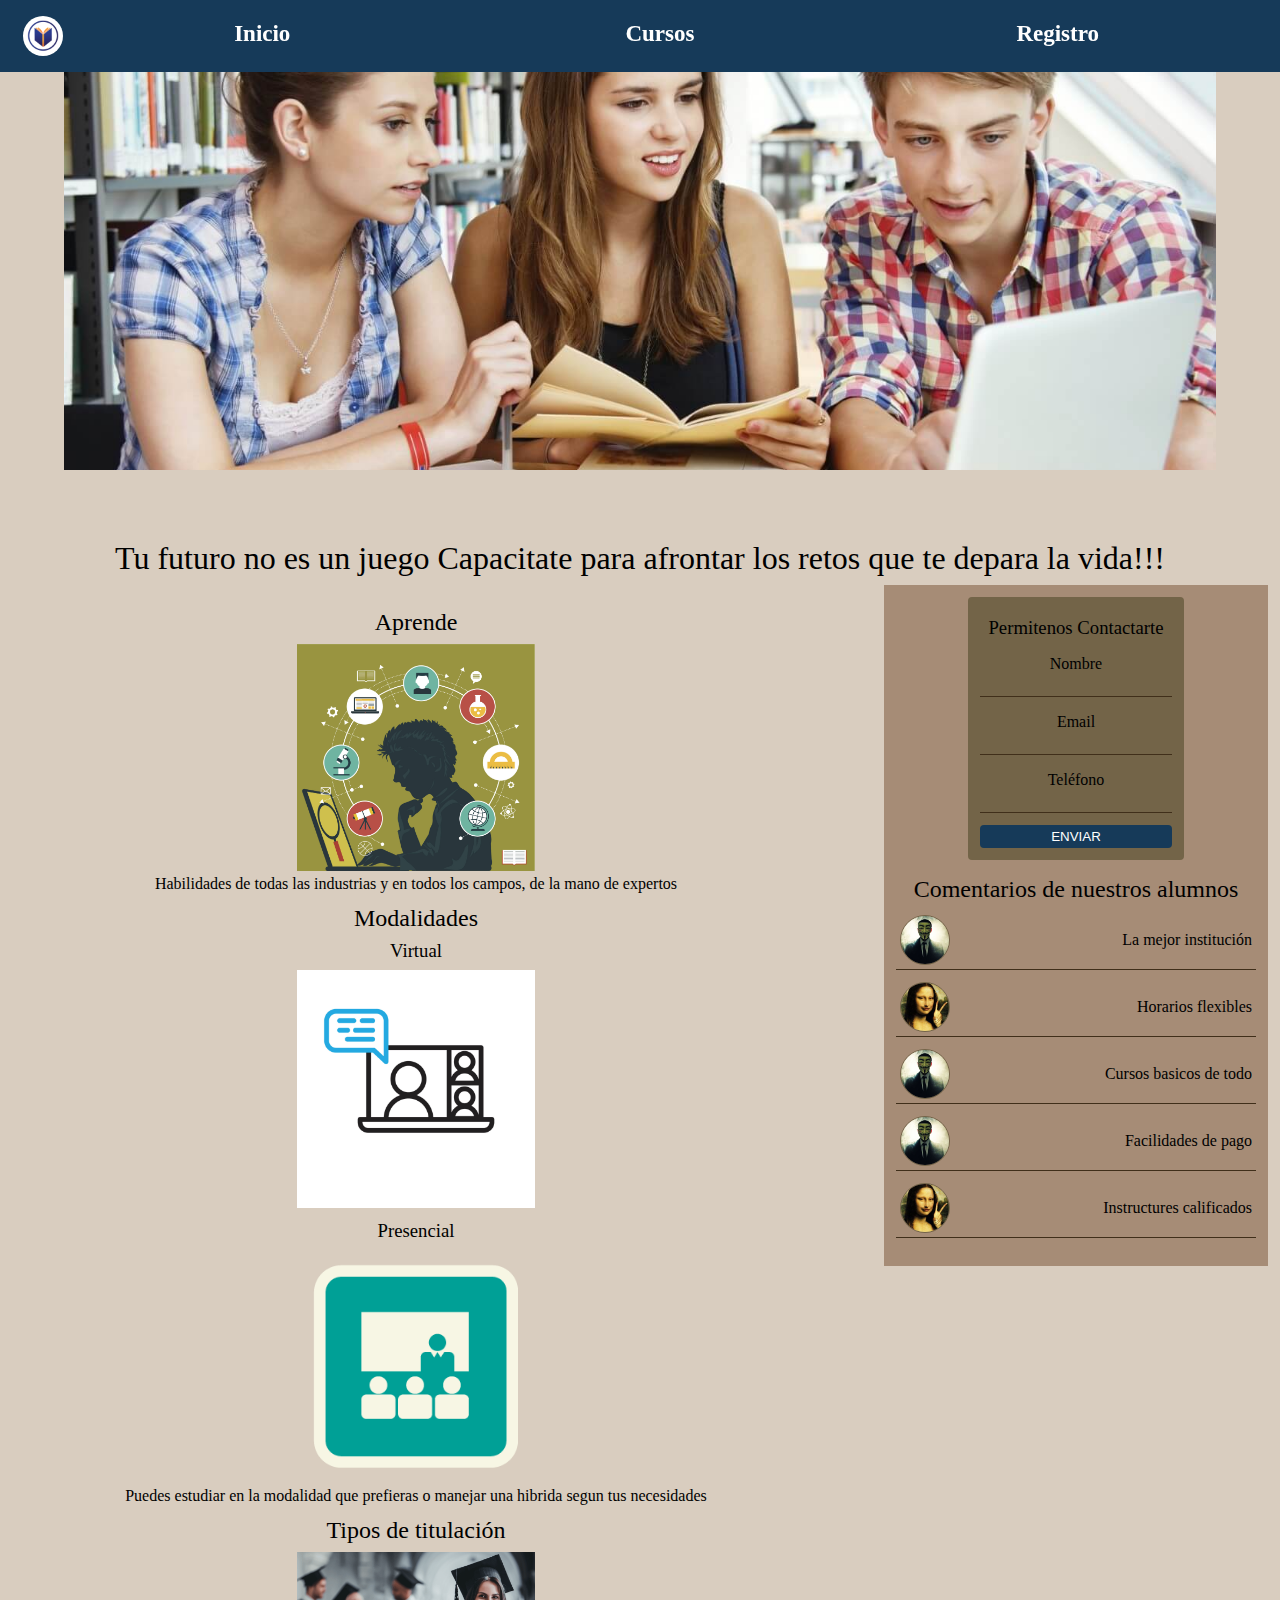
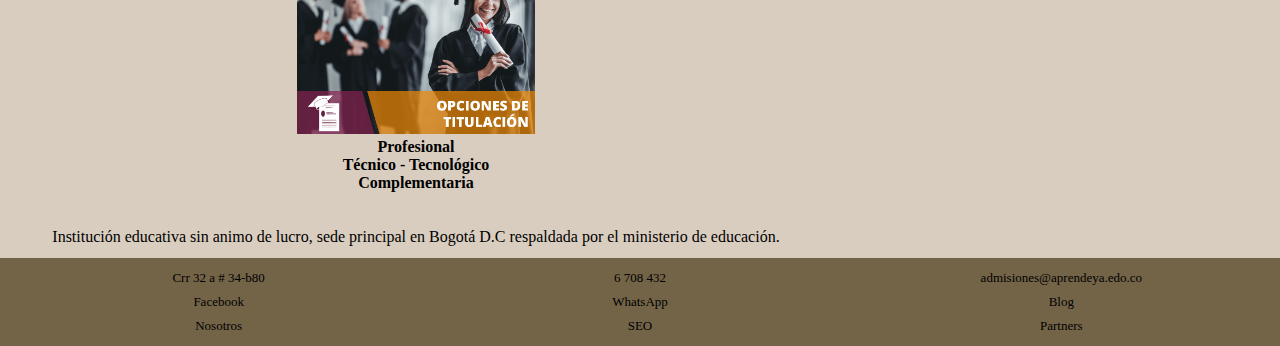
<file: index.html>
<!DOCTYPE html>
<html lang="es">
<head>
    <meta charset="UTF-8">
    <meta http-equiv="X-UA-Compatible" content="IE=edge">
    <meta name="viewport" content="width=device-width, initial-scale=1.0">
    <link rel="stylesheet" href="./assets/css/styles.css">
    <link rel="stylesheet" href="https://cdnjs.cloudflare.com/ajax/libs/font-awesome/6.4.0/css/all.min.css">
    <link rel="preconnect" href="https://fonts.googleapis.com">
    <link rel="preconnect" href="https://fonts.gstatic.com" crossorigin>
    <link href="https://fonts.googleapis.com/css2?family=Marcellus&display=swap" rel="stylesheet">
    <title>Aprende-YA</title>
</head>
<body>
    <header>
        <nav class="nav">
            <picture class="logo">
                <img src="./assets/images/logo.png" alt="logo">
            </picture>
            <button id="movil-menu">
                <i class="fa-solid fa-bars"></i>
            </button>
            <ul class="menu" id="menu">
                <button id="btnClose">X</button>
                <li class="menu-item"><a href="./index.html">Inicio</a></li>
                <li class="menu-item"><a href="./cursos.html">Cursos</a></li>
                <li class="menu-item"><a href="./registro.html">Registro</a></li>
            </ul>
        </nav>
        <picture class="image-header">
            <img src="./assets/images/estudiantes.jpg" alt="">
        </picture>
        <h1 id="slogan">Tu futuro no es un juego Capacitate para afrontar  los retos  que te depara la vida!!!</h1>
    </header>

    <main>
        <section>
            <article>
                <h2>Aprende</h2>
                <figure>
                    <img src="./assets/images/aprender.jpg" alt="habilidades">
                </figure>
                <p>Habilidades de todas las industrias y en todos los campos, de la mano de expertos</p>
            </article>
            <article>
                <h2>Modalidades</h2>
                <h3>Virtual</h3>
                <figure>
                    <img src="./assets/images/virtual.jpg" alt="virtual">
                </figure>
                <h3>Presencial</h3>
                <figure>
                    <img src="./assets/images/presencial.png" alt="presencial">
                </figure>
                <p>Puedes estudiar en la modalidad que prefieras o manejar una hibrida segun tus necesidades</p>
            </article>
            <article>
                <h2>Tipos de titulación</h2>
                <figure>
                    <img src="./assets/images/titulacion.png" alt="Titulacion">
                </figure>
                <h4>Profesional</h4>
                <h4>Técnico - Tecnológico</h4>
                <h4>Complementaria</h4>
            </article>
        </section>

        <section>
            <p>Institución educativa sin animo de lucro, sede principal en  Bogotá D.C 
                respaldada por el ministerio de educación.
            </p>
        </section>
    </main>
    <aside>
        <form id="formulario" >
            <h3>Permitenos Contactarte</h3>
            <label for="name">Nombre</label>
            <input type="text" id="name" required placeholder="">
            <label for="email">Email</label>
            <input type="email" id="email" required placeholder="">
            <label for="tel">Teléfono</label>
            <input type="tel" id="tel" required placeholder="">
            <button id="btnsend">
                ENVIAR
            </button>
        </form>
        <p id="confirmar"></p>

        <div class="coment-container">
            <h2>Comentarios de nuestros alumnos</h2>
            <div class="coment">
                    <div class="img-coment">
                        <img src="./assets/images/perfil1.jpg" alt="">
                    </div>
                <p>La mejor institución   </p>
            </div>
            <div class="coment">
                <div class="img-coment">
                    <img src="./assets/images/perfil2.jpg" alt="">
                </div>
                <p>Horarios flexibles    </p>
            </div>
            <div class="coment">
                <div class="img-coment">
                    <img src="./assets/images/perfil1.jpg" alt="">
                </div>
                <p>Cursos basicos de todo</p>
            </div>
            <div class="coment">
                <div class="img-coment">
                    <img src="./assets/images/perfil1.jpg" alt="">
                </div>
                <p>Facilidades de pago</p>
            </div>
            <div class="coment">
                <div class="img-coment">
                    <img src="./assets/images/perfil2.jpg" alt="">
                </div>
                <p>Instructures calificados</p>
            </div>
        </div>
    </aside>
    <footer>
            <li><a href="#">Crr 32 a # 34-b80</a></li>
            <li><a href="#">6 708 432</a></li>
            <li><a href="#">admisiones@aprendeya.edo.co</a></li>
            <li><a href="#">Facebook</a></li>
            <li><a href="#">WhatsApp</a></li>
            <li><a href="#">Blog</a></li>
            <li><a href="#">Nosotros</a></li>
            <li><a href="#">SEO</a></li>
            <li><a href="#">Partners</a></li>
    </footer>
    <script src="./assets/js/index.js"></script>
</body>
</html>
</file>
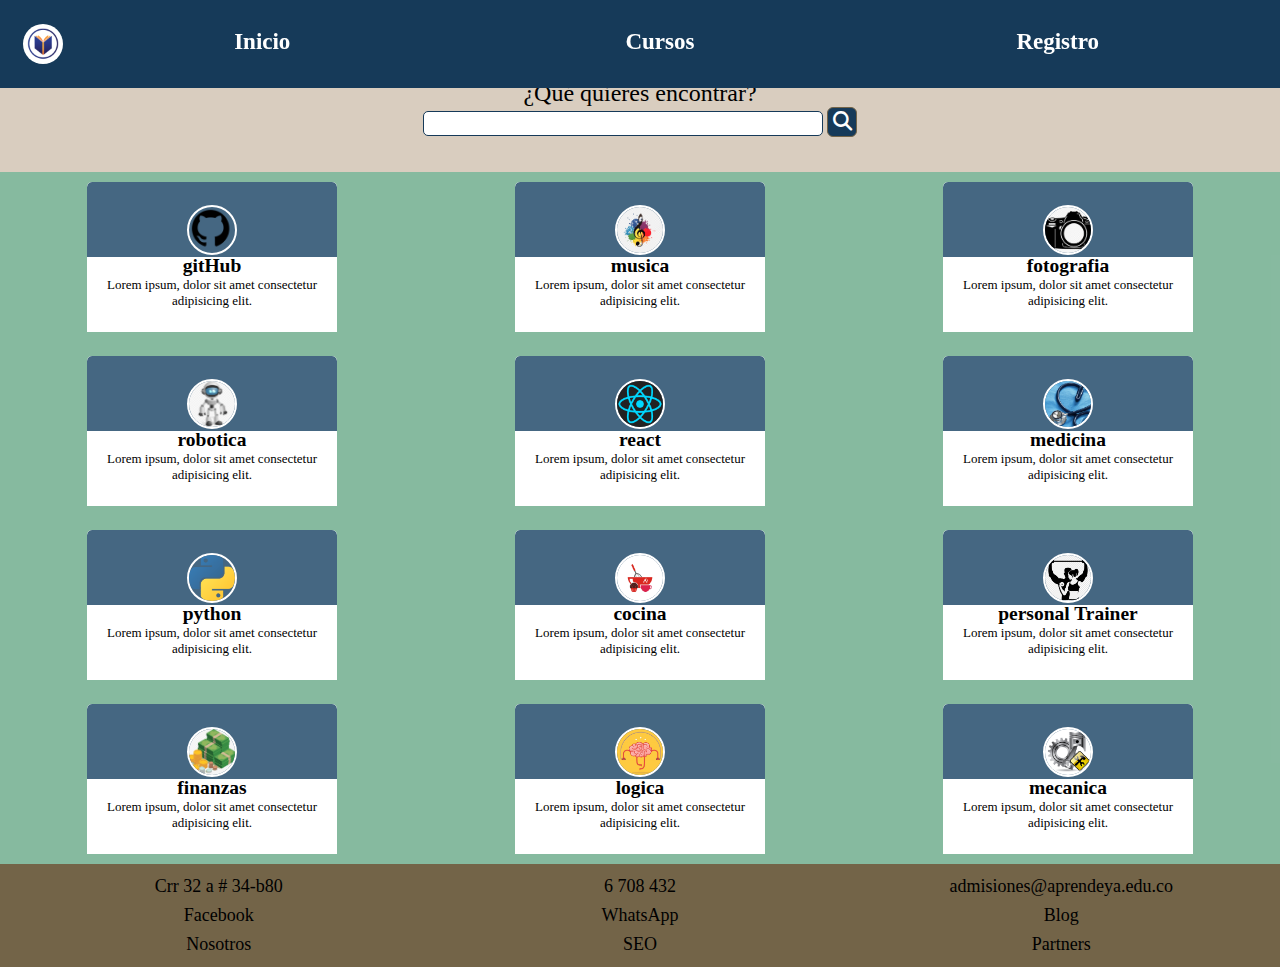
<file: cursos.html>
<!DOCTYPE html>
<html lang="es">
<head>
    <meta charset="UTF-8">
    <meta http-equiv="X-UA-Compatible" content="IE=edge">
    <meta name="viewport" content="width=device-width, initial-scale=1.0">
    <link rel="stylesheet" href="./assets/css/cursos.css">
    <link rel="stylesheet" href="https://cdnjs.cloudflare.com/ajax/libs/font-awesome/6.4.0/css/all.min.css">
    <link rel="preconnect" href="https://fonts.googleapis.com">
    <link rel="preconnect" href="https://fonts.gstatic.com" crossorigin>
    <link href="https://fonts.googleapis.com/css2?family=Open+Sans:wght@300;400&display=swap" rel="stylesheet">
    <title>AprendeYA-Cursos</title>
</head>
<body>
    <header>
        <nav class="nav">
            <picture class="logo">
                <img src="./assets/images/logo.png" alt="logo">
            </picture>
            <button id="movil-menu">
                <i class="fa-solid fa-bars"></i>
            </button>
            <ul class="menu" id="menu">
                <button id="btnClose">X</button>
                <li class="menu-item"><a href="./index.html">Inicio</a></li>
                <li class="menu-item"><a href="./cursos.html">Cursos</a></li>
                <li class="menu-item"><a href="./registro.html">Registro</a></li>
            </ul>
        </nav>
    </header>
    <main>
        <section id="section-search">
            <label for="buscar">¿Qué quieres encontrar?</label>
            <span>
                <input type="search" id="search">
                <button id="btnsearch"><i class="fa-solid fa-magnifying-glass"></i></button>
            </span>
            <div id="show">

            </div>
        </section>
        <section id="cursos">
        </section>
    </main>
    <footer>
            <li><a href="#">Crr 32 a # 34-b80</a></li>
            <li><a href="#">6 708 432</a></li>
            <li><a href="#">admisiones@aprendeya.edu.co</a></li>
            <li><a href="#">Facebook</a></li>
            <li><a href="#">WhatsApp</a></li>
            <li><a href="#">Blog</a></li>
            <li><a href="#">Nosotros</a></li>
            <li><a href="#">SEO</a></li>
            <li><a href="#">Partners</a></li>
    </footer>
    <script src="./assets/js/cursos.js"></script>
    <script src="./assets/js/index.js"></script>
</body>
</html>
</file>
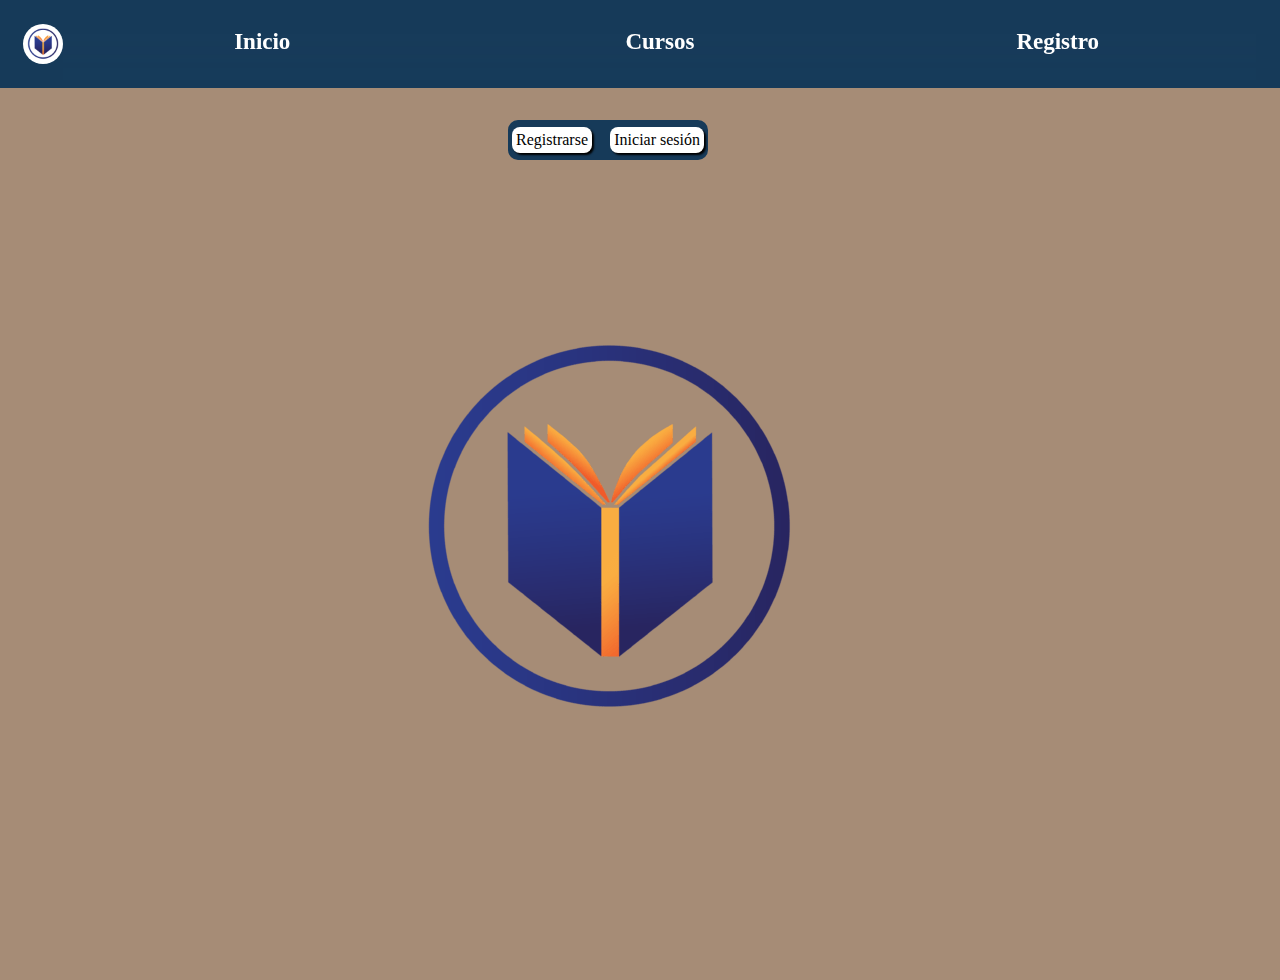
<file: registro.html>
<!DOCTYPE html>
<html lang="es">
<head>
    <meta charset="UTF-8">
    <meta http-equiv="X-UA-Compatible" content="IE=edge">
    <meta name="viewport" content="width=device-width, initial-scale=1.0">
    <link rel="stylesheet" href="https://cdnjs.cloudflare.com/ajax/libs/font-awesome/6.4.0/css/all.min.css">
    <link rel="stylesheet" href="./assets/css/registro.css">
    <title>AprendeYA-Registro</title>
</head>
<body>
    <header>
        <nav class="nav">
            <picture class="logo">
                <img src="./assets/images/logo.png" alt="logo">
            </picture>
            <button id="movil-menu">
                <i class="fa-solid fa-bars"></i>
            </button>
            <ul class="menu" id="menu">
                <button id="btnClose">X</button>
                <li class="menu-item"><a href="./index.html">Inicio</a></li>
                <li class="menu-item"><a href="./cursos.html">Cursos</a></li>
                <li class="menu-item"><a href="./registro.html">Registro</a></li>
            </ul>
        </nav>
    </header>
    <main>
        <section id="s-main">

            <section id="modal">

            </section>
            <input type="radio" name="forms" id="registro">
            <input type="radio" name="forms" id="login">
            <div id="labels">
                <label for="registro" id="l-registro">Registrarse</label>
                <label for="login" id="l-login">Iniciar sesión</label>
            </div>
            <section id="s-registro">
                <form id="form-registro">
                    <label for="name">Nombre Completo</label>
                    <input type="text" id="name">
                    <label for="">Correo</label>
                    <input type="email" id="email">
                    <label for="">Teléfono</label>
                    <input type="number" id="tel">
                    <label for="">Contraseña</label>
                    <input type="password" id="password">
                    <label for="">Confirmar Contraseña</label>
                    <input type="password" id="confirm-password">
                    <button type="submit" class="submit">Registrarse</button>
                    <button type="reset" class="reset">Limpiar</button>
                    <div id="show"></div>
                </form>
            </section>
            <section id="s-login">
                <form id="form-login">
                    <label for="login-correo">Correo</label>
                    <input type="email" id="login-correo">
                    <label for="">Contraseña</label>
                    <input type="password" id="login-password">
                    <button type="submit" class="submit">Ingresar</button>
                    <button type="reset" class="reset">Cancelar</button>
                    <div id="see"></div>
                </form>
        </section>
        </section>
    </main>
    <script src="./assets/js/registro.js"></script>
</body>
</html>
</file>
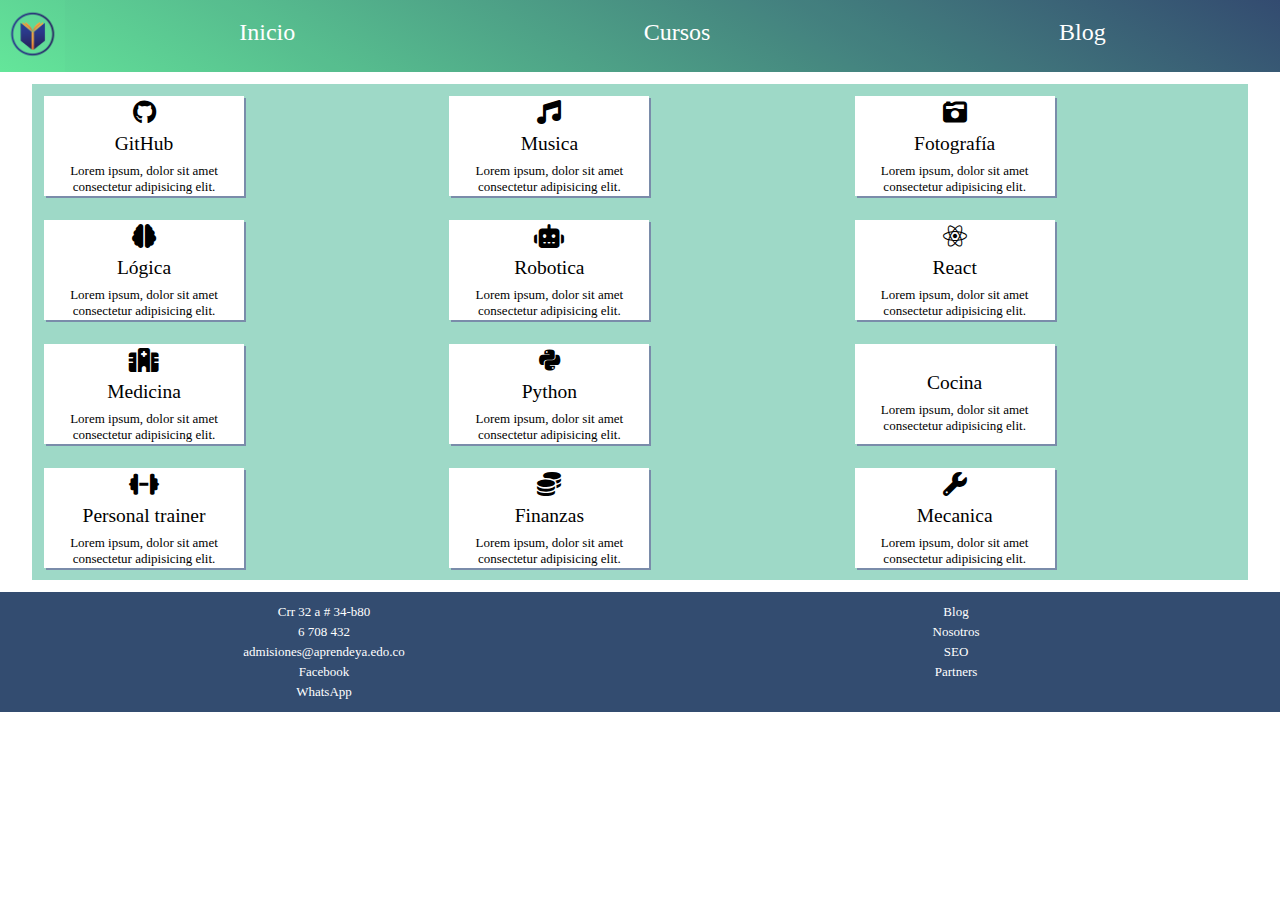
<file: assets/pages/cursos.html>
<!DOCTYPE html>
<html lang="es">
<head>
    <meta charset="UTF-8">
    <meta http-equiv="X-UA-Compatible" content="IE=edge">
    <meta name="viewport" content="width=device-width, initial-scale=1.0">
    <link rel="stylesheet" href="../styles.css">
    <link rel="stylesheet" href="../cursos.css">
    <link rel="stylesheet" href="https://cdnjs.cloudflare.com/ajax/libs/font-awesome/6.4.0/css/all.min.css">
    <link rel="preconnect" href="https://fonts.googleapis.com">
    <link rel="preconnect" href="https://fonts.gstatic.com" crossorigin>
    <link href="https://fonts.googleapis.com/css2?family=Marcellus&display=swap" rel="stylesheet">
    <title>Cursos</title>
</head>
<body>
    <header>
        <nav class="nav">
            <picture class="logo">
                <img src="../images/logo.png" alt="logo">
            </picture>
            <label for="movil-menu" class="movil-menu">
                <i class="fa-solid fa-bars"></i>
            </label>
            <input type="checkbox" id="movil-menu">
            <ul class="menu">
                <li class="menu-item"><a href="../../index.html">Inicio</a></li>
                <li class="menu-item"><a href="./cursos.html">Cursos</a></li>
                <li class="menu-item"><a href="./blog.html">Blog</a></li>
            </ul>
        </nav>
    </header>
    <main>
        <section id="cursos">
            <div class="card">

                <span>
                    <i class="fa-brands fa-github"></i>
                </span>
                <div>
                    <h2>GitHub</h2>
                    Lorem ipsum, dolor sit amet consectetur adipisicing elit.
                </div>

            </div>
            <div class="card">

                <span>
                    <i class="fa-solid fa-music"></i>
                </span>
                <div>
                    <h2>Musica</h2>
                    Lorem ipsum, dolor sit amet consectetur adipisicing elit.
                </div>

            </div>
            <div class="card">

                <span><i class="fa-solid fa-camera-retro"></i></span>
                <div>
                    <h2>Fotografía</h2>
                    Lorem ipsum, dolor sit amet consectetur adipisicing elit.
                </div>

            </div>
            <div class="card">

                <span><i class="fa-solid fa-brain"></i></span>
                <div>
                    <h2>Lógica</h2>
                    Lorem ipsum, dolor sit amet consectetur adipisicing elit.
                </div>

            </div>
            <div class="card">

                <span><i class="fa-solid fa-robot"></i></span>
                <div>
                    <h2>Robotica</h2>
                    Lorem ipsum, dolor sit amet consectetur adipisicing elit.
                </div>

            </div>
            <div class="card">

                <span><i class="fa-brands fa-react"></i></span>
                <div>
                    <h2>React</h2>
                    Lorem ipsum, dolor sit amet consectetur adipisicing elit.
                </div>

            </div>
            <div class="card">

                <span><i class="fa-solid fa-hospital"></i></i></span>
                <div>
                    <h2>Medicina</h2>
                    Lorem ipsum, dolor sit amet consectetur adipisicing elit.
                </div>

            </div>
            <div class="card">

                <span><i class="fa-brands fa-python"></i></span>
                <div>
                    <h2>Python</h2>
                    Lorem ipsum, dolor sit amet consectetur adipisicing elit.
                </div>

            </div>
            <div class="card">

                <span><i class="fa-solid fa-knife-kitchen"></i></span>
                <div>
                    <h2>Cocina</h2>
                    Lorem ipsum, dolor sit amet consectetur adipisicing elit.
                </div>

            </div>
            <div class="card">

                <span><i class="fa-solid fa-dumbbell"></i></span>
                <div>
                    <h2>Personal trainer</h2>
                    Lorem ipsum, dolor sit amet consectetur adipisicing elit.
                </div>

            </div>
            <div class="card">

                <span><i class="fa-solid fa-coins"></i></span>
                <div>
                    <h2>Finanzas</h2>
                    Lorem ipsum, dolor sit amet consectetur adipisicing elit.
                </div>
            </div>
            <div class="card">

                <span><i class="fa-solid fa-wrench"></i></span>
                <div>
                    <h2>Mecanica</h2>
                    Lorem ipsum, dolor sit amet consectetur adipisicing elit.
                </div>

            </div>
            
        </section>
    </main>
    <footer>
        <ul>
            <li><a href="#">Crr 32 a # 34-b80</a></li>
            <li><a href="#">6 708 432</a></li>
            <li><a href="#">admisiones@aprendeya.edo.co</a></li>
            <li><a href="#">Facebook</a></li>
            <li><a href="#">WhatsApp</a></li>
        </ul>
        <ul>
            <li><a href="#">Blog</a></li>
            <li><a href="#">Nosotros</a></li>
            <li><a href="#">SEO</a></li>
            <li><a href="#">Partners</a></li>
        </ul>
    </footer>
    
</body>
</html>
</file>
<file: assets/css/styles.css>
*{
    margin: 0;
    padding: 0;
    text-decoration: none;
    list-style: none;
    box-sizing: border-box;
    /* Color Theme Swatches in Hex */
    --color-principal: #163A59;
    --color-secundario: #736448;
    --color-complemento: #402F1A;
    --color-base: #D9CDBF;
    --color-base2: #A68C76; 
    --color-black: #000;
    --color-white: #fff;
}

body{
    background-color: var(--color-base);
}
img{
    width: 100%;
    height: 100%;
    object-fit: cover;
}

h1,
h2,
h3{
    font-weight:400;
    margin: 8px;
}
/*Estilos del header y sus hijos*/
header{
    display: grid;
    justify-items: center;
    text-align: center;
}

#slogan{
    margin-top: 70px;
}
.nav{
    position: fixed;
    width: 100%;
    height: max-content;
    padding: 8px 12px;
    display: flex;
    justify-content: space-between;
    align-items: inherit;
    background-color:var(--color-principal);
}

.image-header {
    display: none;
}

.logo{
    width: 40px;
    height: 40px;
    background-color: var(--color-white);
    border-radius: 50%;
}

.menu{
    position:absolute;
    backdrop-filter: blur(20px);
    width: 95%;
    height: 100vh;
    flex-direction: column;
    justify-content: center;
    align-items: center;
    font-size: x-large;
    display: none;
    z-index: 10;
    transition: all .7s;
}

.active{
    display: flex;
}

.menu #btnClose{
    position: fixed;
    width: 20px;
    height: 20px;
    border-radius: 50%;
    border: none;
    background-color: transparent;
    font-size: large;
    font-weight: bold;
    color: var(--color-white);
    top: 16px;
}

.menu-item{
    background-color: var(--color-secundario);
    width: 95%;
    height: 2rem;
    margin: 8px;
    border-radius: 8px;
}

.menu-item:hover{
    background-color: var(--color-base);
    opacity: .2;
}

.menu-item a{
    font-family: Times, serif;
    font-weight: 700;
    color: var(--color-white);
    font-size: 23px;
}
.menu-item a:hover{
    color: var(--color-principal);
}
.movil-menu{
    z-index: 3;
    margin: 8px 12px;
    color: var(--color-white);
    cursor: pointer;
}
#movil-menu{
    float: right;
    background-color: transparent;
    border: none;
    color:var(--color-white);
    font-size: larger;
    z-index: 3;
}

/*Contenido principal*/

main{
    width: 100%;
    height: min-content;
    display: flex;
    flex-wrap: wrap;
    justify-content: center;
}

section{
    width: 95%;
    margin: 12px 0;
    text-align: center;
}

article{
    margin: 12px 0;
}

article img{
    width: 70%;
}

aside{
    padding: 8px;
    display: flex;
    flex-direction: column;
    align-items: center;
    text-align: center;
    margin-top: 20px;
}

/*Estilos del formulario de contacto*/

form{
    display: grid;
    grid-template-columns:1fr;
    background-color: var(--color-secundario);
    border-radius: 4px;
    max-width: fit-content;
    height: auto;
    padding: 12px;
}
form h3{
    color: var(--color-naranja);
}
label{
    color: var(--color-blanco);
    margin-top: 8px ;
}
input{
    border: none;
    background-color: transparent;
    outline: none;
    color:var(--color-white);
    padding: 4px;
    margin-bottom: 8px;
    border-bottom: 1px solid var(--color-complemento);
}

#btnsend{
    background-color:var(--color-principal);
    color:var(--color-white);
    border: none;
    margin-top: 4px;
    padding: 4px;
    border-radius: 4px;
    transition: all .5s;
}
#btnsend:active{
    transform: scale(.8);
    opacity: .2;
    font-weight: bold;
}

/*Seccion de comentarios estudiantes*/

.coment-container{
    width: 100%;
    margin: 8px 0;
}
.coment{
    width: 100%;
    height: auto;
    display: flex;
    border-bottom: 1px solid var(--color-complemento);
    justify-content: space-between;
    align-items: center;
    padding: 4px;
    margin-bottom: 8px;
}
.img-coment{
    width: 50px;
    height: 50px;
    border-radius: 50%;
    border: 1px solid var(--color-secundario);
}
.img-coment img{
    border-radius: 50%;
}
/*Estilos del pie de pagina*/

footer{
    display: grid;
    grid-template-columns: 1fr 1fr;
    background-color: var(--color-secundario);
    padding: 8px;
    font-size: small;
    text-align: center;
}

footer li{
    margin: 4px 0;
}

footer a{
    color: var(--color-black);
    font-weight: 500;
}
/*Media querys*/
@media  screen and (min-width: 767px) {

    .nav{
        flex-direction: row;
        justify-content: center;
        align-items: center;
    }
    .image-header {
        margin-top: 70px;
        position: relative;
        display: flex;
        width: 90vw;
        height: 400px;
        z-index: -1;
    }
    
    .image-header img{
        position: absolute;
    }

    .menu{
        float: none;
        position: relative;
        display: flex;
        flex-direction: row;
        justify-content: space-around;
        height: 8vh;
    }

    .nav button{
        display: none;
    }

    .menu-item{
        background-color: transparent;
        width: 12%;
        height: 2rem;
        margin: 8px;
        border-radius: 8px;
    }
    

    main{
        max-width: 65%;
        display: inline-flex;
    }

    article img{
        width: 30%;
    }

    aside{
        background-color: var(--color-base2);
        float:right;
        margin-top: 0;
        margin-right: 12px;
        width: 30%;
    }
    form{
        grid-template-columns: 1fr;
    }

    footer{
        grid-template-columns: 1fr 1fr 1fr;
    }
    .coment-container{
        width: 100%;
        margin: 8px 0;
    }
}

@media screen and (min-width: 1024px) {

    .nav{
        height: 8vh;
    }
    .nav button{
        display: none;
    }
    .image-header{
        margin-top: 70px;
    }
    main{
        max-width: 65%;
    }
    aside{
        float:right;
        margin-top: 0;
        margin-right: 12px;
        width: 30%;
        padding: 12px;
    }
    footer{
        grid-template-columns: 1fr 1fr 1fr;
    }
}
</file>
<file: assets/css/cursos.css>
*{
    margin: 0;
    padding: 0;
    text-decoration: none;
    list-style: none;
    box-sizing: border-box;
    /* Color Theme Swatches in Hex */
    --color-principal: #163A59;
    --color-secundario: #736448;
    --color-complemento: #402F1A;
    --color-base: #D9CDBF;
    --color-base2: #A68C76; 
    --color-black: #000;
    --color-white: #fff;
}

body{
    background-color: var(--color-base);
}

img{
    width: 100%;
    height: 100%;
    object-fit: cover;
}

header{
    display: grid;
    justify-items: center;
    text-align: center;
}

.nav{
    position: fixed;
    width: 100%;
    height: max-content;
    padding: 8px 12px;
    display: flex;
    justify-content: space-between;
    align-items: inherit;
    background-color:var(--color-principal);
}

.logo{
    width: 40px;
    height: 40px;
    background-color: var(--color-white);
    border-radius: 50%;
}

.menu{
    position:absolute;
    backdrop-filter: blur(20px);
    width: 95%;
    height: 100vh;
    flex-direction: column;
    justify-content: center;
    align-items: center;
    font-size: x-large;
    display: none;
    z-index: 10;
    transition: all .7s;
}

.active{
    display: flex;
}

.menu #btnClose{
    position: fixed;
    width: 20px;
    height: 20px;
    border-radius: 50%;
    border: none;
    background-color: transparent;
    font-size: large;
    font-weight: bold;
    color: var(--color-white);
    top: 16px;
}

.menu-item{
    background-color: var(--color-secundario);
    width: 95%;
    height: 2rem;
    margin: 8px;
    border-radius: 8px;
}

.menu-item:hover{
    background-color: var(--color-base);
    opacity: .2;
}

.menu-item a{
    font-family: Times, serif;
    font-weight: 700;
    color:var(--color-white);
    font-size: 23px;
}
.menu-item a:hover{
    color: var(--color-principal);
}
.movil-menu{
    z-index: 3;
    margin: 8px 12px;
    color: var(--color-white);
    cursor: pointer;
}
#movil-menu{
    float: right;
    background-color: transparent;
    border: none;
    color:var(--color-white);
    font-size: larger;
    z-index: 3;
}

main{
    width: 100%;
    height:auto;
}

#section-search{
    margin-top: 5rem;
    margin-bottom: 20px;
    width: 100%;
    display: grid;
    justify-content: center;
    text-align: center;
}

.btnClose{
    position: absolute;
    width: 20px;
    height: 20px;
    border-radius: 50%;
    border: none;
    background-color: transparent;
    font-size: large;
    font-weight: bold;
    color: #fff;
    top: 0;
    right:0;
}

#section-search span{
    width: max-content;
 }

#section-search label{
   color: var(--color-black);
   font-size: large;
   text-align: center;
}


#section-search input{
    border: 1px solid var(--color-principal);
    width: 20em;
    padding: 4px;
    border-radius: 5px;
    color: var(--color-black);
    margin-bottom: 16px;
}

#btnsearch{
    background-color: var(--color-principal);
    border: 1px solid var(--color-secundario);
    border-radius: 6px;
    color:var(--color-white);
    padding: 3px;
}

#show{
    margin: auto;
}

#cursos{
    position: relative;
    display: flex;
    flex-wrap: wrap;
    justify-content: center;
    gap: 12px;
    background-color: #039c6e62;
    padding: 10px;
    z-index: -1;
}

.card{
    display: flex;
    position: relative;
    font-size: small;
    object-fit: cover;
    overflow: hidden;
    justify-content: center;
    text-align: center;
    border-radius: 5px 5px 0px 0;
    width: 250px;
    height: 150px;
    background-color: #fff;
}
.content-card{
    display: flex;
    flex-direction: column;
    align-items: center;
    justify-content: center;
    z-index: 3;
}
.content-card picture{
    width: 50px;
    height: 50px;
}
.content-card picture img{
    border-radius: 50%;
    border: 2px solid #fff;
}

.card::before{
    content:"";
    background-color: #456782;
    position: absolute;
    width: 100%;
    height:50%;
    border-radius: 5px 5px 0px 0;
}

/*Estilos del pie de pagina*/

footer{
    display: grid;
    grid-template-columns: 1fr 1fr;
    background-color: var(--color-secundario);
    padding: 8px;
    font-size: small;
    text-align: center;
}

footer li{
    margin: 4px 0;
}

footer a{
    color: var(--color-black);
    font-weight: 500;
}

@media screen and (min-width: 767px){

    .nav{
        flex-direction: row;
        justify-content: center;
        align-items: center;
    }

    .menu{
        float: none;
        position: relative;
        display: flex;
        flex-direction: row;
        justify-content: space-around;
        height: 8vh;
    }

    .nav button{
        display: none;
    }

    .menu-item{
        background-color: transparent;
        width: 12%;
        height: 2rem;
        margin: 8px;
        border-radius: 8px;
    }
    
    main{
        width: 100%;
        height:auto;
    }

    #section-search{
        text-align: justify;
    }

    #btnsearch{
        width: 30px;
        height: 30px;
    }

    footer{
        grid-template-columns: 1fr 1fr 1fr;
    }
}

@media screen and (min-width: 1024px) {

    .nav button{
        display: none;
    }

    main{
        max-width: 100%;
    }

    #section-search label{
        font-size: x-large;
    }

    #section-search input{
        width: 30em;
    }

    #btnsearch{
        font-size: larger;
    }

    #cursos{
        display: grid;
        grid-template-columns: 1fr 1fr 1fr;
        justify-items: center;
        gap: 24px;
    }

    .card:hover{
        transition: all .5s;
        transform:scale(1.2);
    }

    footer{
        grid-template-columns: 1fr 1fr 1fr;
        font-size: large;
    }
}
</file>
<file: assets/css/registro.css>
*{
    margin: 0;
    padding: 0;
    text-decoration: none;
    list-style: none;
    box-sizing: border-box;
    /* Color Theme Swatches in Hex */
    --color-principal: #163A59;
    --color-secundario: #736448;
    --color-complemento: #402F1A;
    --color-base: #D9CDBF;
    --color-base2: #A68C76; 
    --color-black: #000;
    --color-white: #fff;
}

body{
    background-color: var(--color-base2);
}

img{
    width: 100%;
    height: 100%;
    object-fit: cover;
}

header{
    display: grid;
    justify-items: center;
    text-align: center;
}

.nav{
    position: fixed;
    width: 100%;
    height: max-content;
    padding: 8px 12px;
    display: flex;
    justify-content: space-between;
    align-items: inherit;
    background-color:var(--color-principal);
}

.logo{
    width: 40px;
    height: 40px;
    background-color: var(--color-white);
    border-radius: 50%;
}

.menu{
    position:absolute;
    backdrop-filter: blur(20px);
    width: 95%;
    height: 100vh;
    flex-direction: column;
    justify-content: center;
    align-items: center;
    font-size: x-large;
    display: none;
    z-index: 10;
    transition: all .7s;
}

.menu #btnClose{
    position: fixed;
    width: 20px;
    height: 20px;
    border-radius: 50%;
    border: none;
    background-color: transparent;
    font-size: large;
    font-weight: bold;
    color: var(--color-white);
    top: 16px;
}

.menu-item{
    background-color: var(--color-secundario);
    width: 95%;
    height: 2rem;
    margin: 8px;
    border-radius: 8px;
}

.menu-item:hover{
    background-color: var(--color-base);
    opacity: .2;
}

.menu-item a{
    font-family: Times, serif;
    font-weight: 700;
    color:var(--color-white);
    font-size: 23px;
}
.menu-item a:hover{
    color: var(--color-principal);
}
.movil-menu{
    z-index: 3;
    margin: 8px 12px;
    color: var(--color-white);
    cursor: pointer;
}
#movil-menu{
    float: right;
    background-color: transparent;
    border: none;
    color:var(--color-white);
    font-size: larger;
    z-index: 3;
}

main{
    width: 95%;
    margin:  80px auto;
}

#s-main{
    width: 95%;
    height: 100%;
    display: flex;
    flex-direction: column;
    align-items: center;
    position: absolute;
    z-index: -10;
    background-repeat: no-repeat;
    background-position: center center;
    background-image: url(../images/logo.png);
}

#modal{
    text-align: center;
    padding: 20px;
}

.btnClose{
    position: relative;
    width: 20px;
    height: 20px;
    border-radius: 50%;
    border: none;
    background-color: transparent;
    font-size: large;
    font-weight: bold;
    color: #fff;
    top: 0;
    right:0;
}

.active{
    display: flex;
}

#registro,
#login{
    display: none;
    z-index: -1;
}

#login:checked ~ #s-login{
    display: flex;
}
#login:checked ~ #s-regitro{
    display: none;
}

#registro:checked ~ #s-registro{
    display: flex;
}

#registro:checked ~ #s-login{
    display: none;
}

#labels{
    width: 200px;
    height: 40px;
    display: flex;
    justify-content: space-between;
    align-items: center;
    background-color: var(--color-principal);
    border-radius: 10px;
    padding: 4px;
    margin-bottom: 10px;
}
#labels label{
    border-radius: 8px;
    padding: 4px;
    background-color: var(--color-white);
    box-shadow: 2px 2px 2px 0 var(--color-black);
}
#s-registro,
#s-login{
    display: none;
    border: 1px solid var(--color-principal);
    backdrop-filter: blur(50px);
    flex-direction: column;
    align-items: center;
    justify-content: center;
    width: max-content;
    height: max-content;
    padding: 10px 6px;
    box-shadow: 2px 2px 2px 0 var(--color-black);
    position: relative;
}

form{
    padding: 0 24px;
}

#s-registro input, #s-login input{
    display: block;
    outline: none;
    padding: 6px;
    margin: 6px 0;
}

#s-registro input{
    color: var(--color-white);
    border: 1px solid var(--color-complemento);
    border-radius: 8px;
    background-color: var(--color-secundario);
}

#s-login input{
    color: var(--color-white);
    border: 1px solid var(--color-white);
    border-radius: 8px;
    background-color: var(--color-principal);
}

#s-registro button, #s-login button{
    margin: 12px  0;
    width: 80px;
    height: 30px;
    border-radius: 8px;
    box-shadow: 1px 1px var(--color-white);
    color: var(--color-white);
}

.submit{
    background-color: var(--color-principal);
    border: var(--color-secundario);
}

.reset{
    background-color: var(--color-secundario);
}

#show {
    max-width: 100%;
}

#show div{
    width: 100%;
}

@media screen and (min-width: 767px){

    .nav{
        flex-direction: row;
        justify-content: center;
        align-items: center;
    }

    .menu{
        float: none;
        position: relative;
        display: flex;
        flex-direction: row;
        justify-content: space-around;
        height: 8vh;
    }

    .nav button{
        display: none;
    }

    .menu-item{
        background-color: transparent;
        width: 12%;
        height: 2rem;
        margin: 8px;
        border-radius: 8px;
    }
    
    main{
        width: 100%;
        height:auto;
    }

    #section-search{
        text-align: justify;
    }

    #btnsearch{
        width: 30px;
        height: 30px;
    }

    footer{
        grid-template-columns: 1fr 1fr 1fr;
    }
}
</file>
<file: assets/styles.css>
*{
    margin: 0;
    padding: 0;
    text-decoration: none;
    list-style: none;
    box-sizing: border-box;
    font-family: 'Verdana', serif;
}


/*Estilos del header y sus hijos*/
header{
    text-align: center;
}
h1,
h2,
h3{
    font-weight:400;
    margin: 8px;
}
.nav{
    height: 8vh;
    display: flex;
    justify-content: space-between;
    background-image: linear-gradient(30deg,#64e69a, #334c70);
}

.logo{
    margin: 6px 4px;
    width: 60px;
}
img{
    width: 100%;
    border-radius: 8px;
}
.menu{
    position:absolute;
    background-color: #334c70;
    width: 100%;
    height: 100vh;
    flex-direction: column;
    justify-content: center;
    align-items: center;
    font-size: x-large;
    display: none;
}

.menu-item{
    margin-bottom: 8px;
}

.menu-item a{
    color: #fff;
}

.menu-item a:visited{
    color: #8f6a04;
}

.movil-menu{
    z-index: 3;
}
#movil-menu{
    display: none;
    float: right;
    z-index: 3;
}

#movil-menu:checked ~ .menu{
    display: flex;
}

/*Contenido principal*/

main{
    width: 100%;
    height: min-content;
    display: flex;
    flex-wrap: wrap;
    justify-content: center;
}

section{
    width: 95%;
    margin: 12px 0;
    text-align: center;
}

article{
    margin: 12px 0;
}



article img{
    width: 70%;
}

aside{
    padding: 8px;
    display: flex;
    flex-direction: column;
    text-align: center;
    margin-top: 20px;
}

/*Estilos del formulario de contacto*/

form{
    display: grid;
    grid-template-columns: .2fr 1fr;
    background-color: #287c4b;
    border-radius: 4px;
    height: auto;
    padding: 12px;
}
label{
    margin: 4px;
}
input{
    border: none;
    background-color: #59a077ee;
    outline: none;
    margin: 4px;
}

button{
    background-color: #fcbe13;
    border: none;
    margin-top: 4px;
    border-radius: 4px;
    
}

/*Seccion de comentarios estudiantes*/

.coment-container{
    width: 100%;
    margin: 8px 0;
}
.coment{
    width: 100%;
    display: flex;
    border-bottom: 1px solid #000;
    justify-content: space-around;
    padding-top: 4px;
}
.coment img{
    width: 30px;
    border-radius: 80%;
}

/*Estilos del pie de pagina*/

footer{
    display: grid;
    grid-template-columns: 1fr 1fr;
    background-color: #334c70;
    padding: 8px;
    font-size: small;
    text-align: center;
}

footer li{
    margin: 4px 0;
    color: #fff;
}

footer a{
    color: #fff;
}

@media  screen and (min-width: 767px) {
    .movil-menu{
        display: none;
    }
    .menu{
        float: none;
        position: relative;
        display: flex;
        flex-direction: row;
        justify-content: space-around;
        background-color: #334c7004;
        height: 8vh;
    }

    main{
        width: 70%;
        display: inline-flex;
    }

    article img{
        width: 30%;
    }

    aside{
        float:right;
        width: 30%;
    }
    form{
        grid-template-columns: 1fr;
    }
    .coment-container{
        width: 100%;
        margin: 8px 0;
    }
    .coment{
        width: 100%;
        display: flex;
        border-bottom: 1px solid #000;
        justify-content: space-around;
        padding-top: 4px;
    }
    .coment img{
        width: 30px;
        border-radius: 80%;
    }
}

@media screen and (min-width: 1024px) {
    .menu-item:hover{
        background-color: #ffaf36a8;
    }
    .menu-item a:hover{
        color: #0fad86dc;
    }
    main{
        max-width: 75%;
    }
}
</file>
<file: assets/cursos.css>
#cursos{
    display: flex;
    flex-wrap: wrap;
    justify-content: center;
    gap: 12px;
    background-color: #039c6e62;
    padding: 12px;
}
main{
    width: 100%;
}

.card{
    width:200px;
    height: 100px;
    box-shadow: 2px 2px #7a8caa;
    font-size: small;
    background-color: #fff;
    object-fit: cover;
    overflow: hidden;
    padding: 4px;
}

.card span i{
    font-size: x-large;
}

@media screen and (min-width: 1023px) {

    .menu-item:hover{
        background-color: #ffaf36a8;
    }
    .menu-item a:hover{
        color: #0fad86dc;
    }
    main{
        max-width: 100%;
    }

    #cursos{
        display: grid;
        grid-template-columns: 1fr 1fr 1fr;
        gap: 24px;
    }

    .card:hover{
        transition: all .6s;
        transform:scale(1.5);
    }
    footer{
        margin-bottom: 0px;
    }
}
</file>
